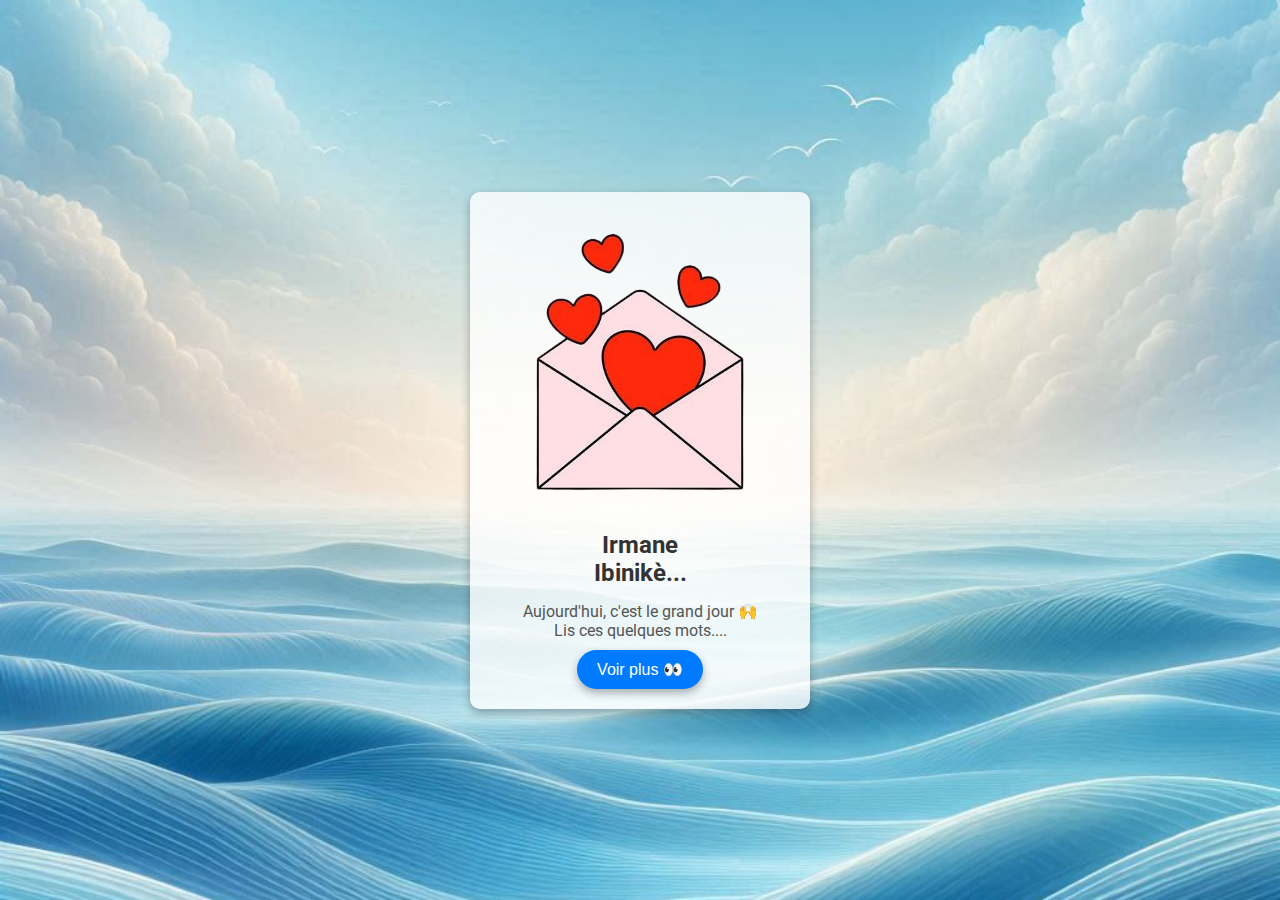
<file: index.html>
<!DOCTYPE html>
<html lang="fr">
<head>
    <meta charset="UTF-8">
    <meta name="viewport" content="width=device-width, initial-scale=1.0">
    <link rel="stylesheet" href="./suites/index.css">
    <title>Nikè</title>
</head>
<body>
    <section id="card">
        <img src="./suites/envelop2-removebg-preview (1).png" alt="Image d'une enveloppe">
        <h1>Irmane<br>Ibinikè...</h1>
        <p>Aujourd'hui, c'est le grand jour 🙌 <br> Lis ces quelques mots....</p>
        <button><a href="./suites/transition.html">Voir plus 👀</a></button>
    </section>
</body>
</html>
</file>
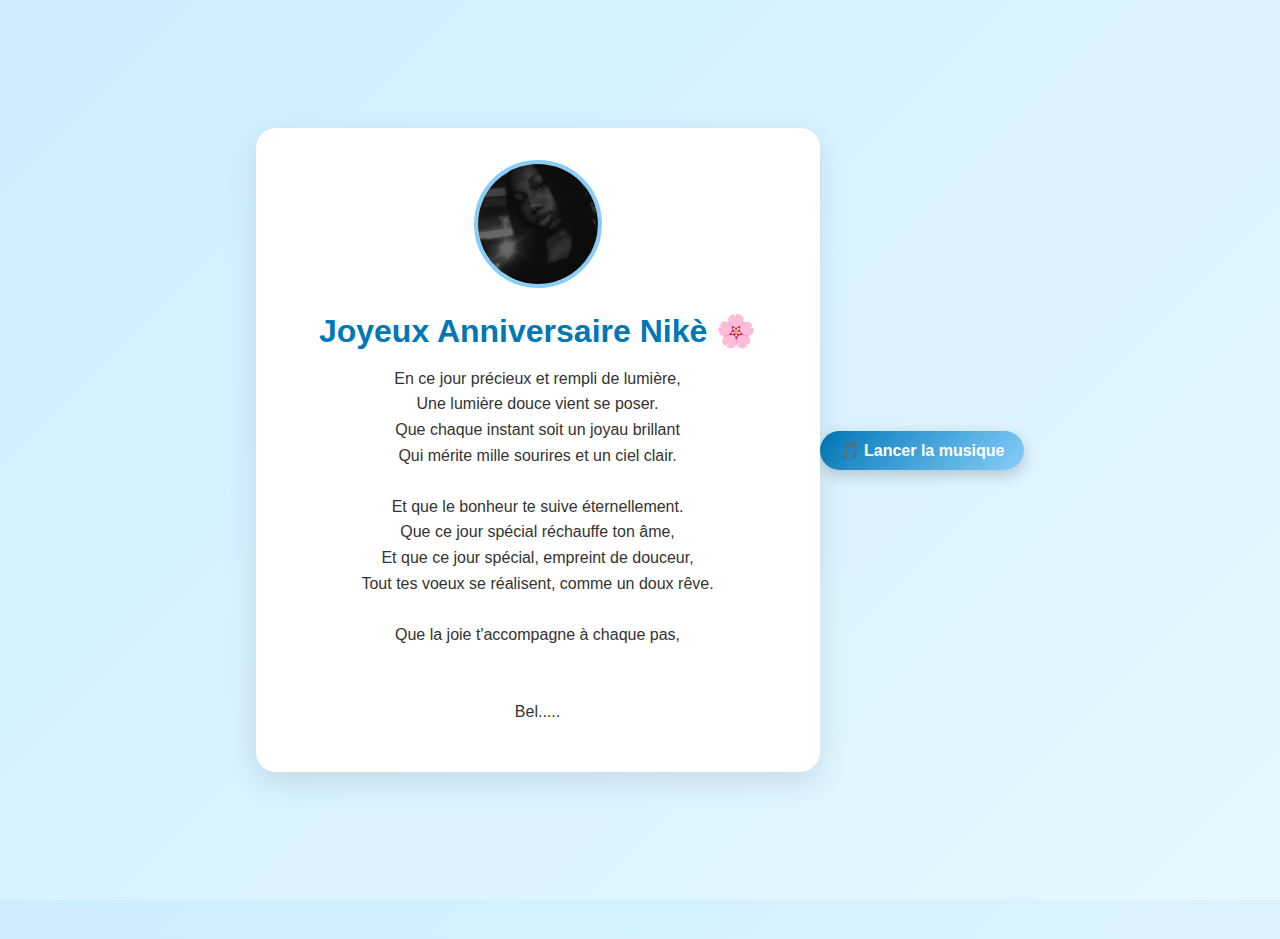
<file: suites/suite.html>
<!DOCTYPE html>
<html lang="fr">
<head>
  <meta charset="UTF-8">
  <meta name="viewport" content="width=device-width, initial-scale=1.0">
  <title>Joyeux Anniversaire 🌸</title>
  <style>
    body {
      margin: 0;
      height: 100vh;
      display: flex;
      justify-content: center;
      align-items: center;
      background: linear-gradient(135deg, #cceeff, #e6f7ff);
      font-family: 'Segoe UI', Tahoma, Geneva, Verdana, sans-serif;
      overflow: hidden;
    }

    .carte {
      background: white;
      padding: 2rem;
      border-radius: 20px;
      box-shadow: 0 10px 30px rgba(0,0,0,0.1);
      text-align: center;
      position: relative;
      max-width: 500px;
      width: 90%;
      z-index: 2;
    }

    .photo {
      width: 120px;
      height: 120px;
      border-radius: 50%;
      overflow: hidden;
      margin: 0 auto 1.5rem;
      border: 4px solid #87cefa;
    }

    .photo img {
      width: 100%;
      height: 100%;
      object-fit: cover;
    }

    h1 {
      font-size: 2rem;
      color: #0077b6;
      margin-bottom: 1rem;
    }

    p {
      font-size: 1rem;
      color: #333;
      line-height: 1.6;
    }

    .fleur {
      position: absolute;
      width: 50px;
      height: 50px;
      background: radial-gradient(circle at center, #87cefa, #0077b6);
      border-radius: 50%;
      animation: fleurir 6s infinite ease-in-out;
      opacity: 0;
      pointer-events: none;
    }

    @keyframes fleurir {
      0% { transform: scale(0); opacity: 0; }
      50% { transform: scale(1.2); opacity: 1; }
      100% { transform: scale(1); opacity: 0; }
    }

    @media (max-width: 600px) {
      .carte {
        padding: 1.2rem;
      }

      h1 {
        font-size: 1.6rem;
      }

      p {
        font-size: 0.95rem;
      }
    }
      .audio-button {
    background: linear-gradient(135deg, #0077b6, #87cefa);
    color: white;
    border: none;
    border-radius: 25px;
    padding: 10px 20px;
    font-size: 1rem;
    font-weight: bold;
    cursor: pointer;
    box-shadow: 0 5px 15px rgba(0, 0, 0, 0.2);
    transition: transform 0.2s, box-shadow 0.2s;
  }

  .audio-button:hover {
    transform: scale(1.1);
    box-shadow: 0 8px 20px rgba(0, 0, 0, 0.3);
  }

  .audio-button:active {
    transform: scale(1);
    box-shadow: 0 5px 15px rgba(0, 0, 0, 0.2);
  }
  </style>
</head>
<body>
  <div class="carte">
    <div class="photo">
      <img src="./WhatsApp Image 2025-04-13 à 11.28.28_2bb7f79e.jpg" alt="Photo de Nikè">
    </div>
    <h1>Joyeux Anniversaire Nikè 🌸</h1>
    <p>
      En ce jour précieux et rempli de lumière, <br>
      Une lumière douce vient se poser.<br>
      Que chaque instant soit un joyau brillant<br>
      Qui mérite mille sourires et un ciel clair.<br><br>
      Et que le bonheur te suive éternellement.<br>
      Que ce jour spécial réchauffe ton âme,<br>
      Et que ce jour spécial, empreint de douceur,<br>
      Tout tes voeux se réalisent, comme un doux rêve.<br><br>
      Que la joie t'accompagne à chaque pas,<br>
      <br><br>
      Bel.....
    </p>
  </div>

  <button id="playAudio" class="audio-button">🎵 Lancer la musique</button>

  <script>
    function creerFleurs(nb) {
      for (let i = 0; i < nb; i++) {
        const fleur = document.createElement('div');
        fleur.classList.add('fleur');
        fleur.style.top = Math.random() * 100 + 'vh';
        fleur.style.left = Math.random() * 100 + 'vw';
        fleur.style.animationDelay = (Math.random() * 5) + 's';
        const size = 30 + Math.random() * 30;
        fleur.style.width = fleur.style.height = size + 'px';

        // Supprimer la fleur après animation
        setTimeout(() => {
          fleur.remove();
        }, 6000);

        document.body.appendChild(fleur);
      }

      // Recrée des fleurs régulièrement
      setTimeout(() => creerFleurs(nb), 7000);
    }

    creerFleurs(25);
    document.getElementById('playAudio').addEventListener('click', () => {
    const audio = document.querySelector('audio');
    audio.play().then(() => {
      console.log('Lecture audio démarrée');
    }).catch(error => {
      console.log('Erreur lors de la lecture audio :', error);
    });
  });  
    
  </script>
</body>
</html>
</file>
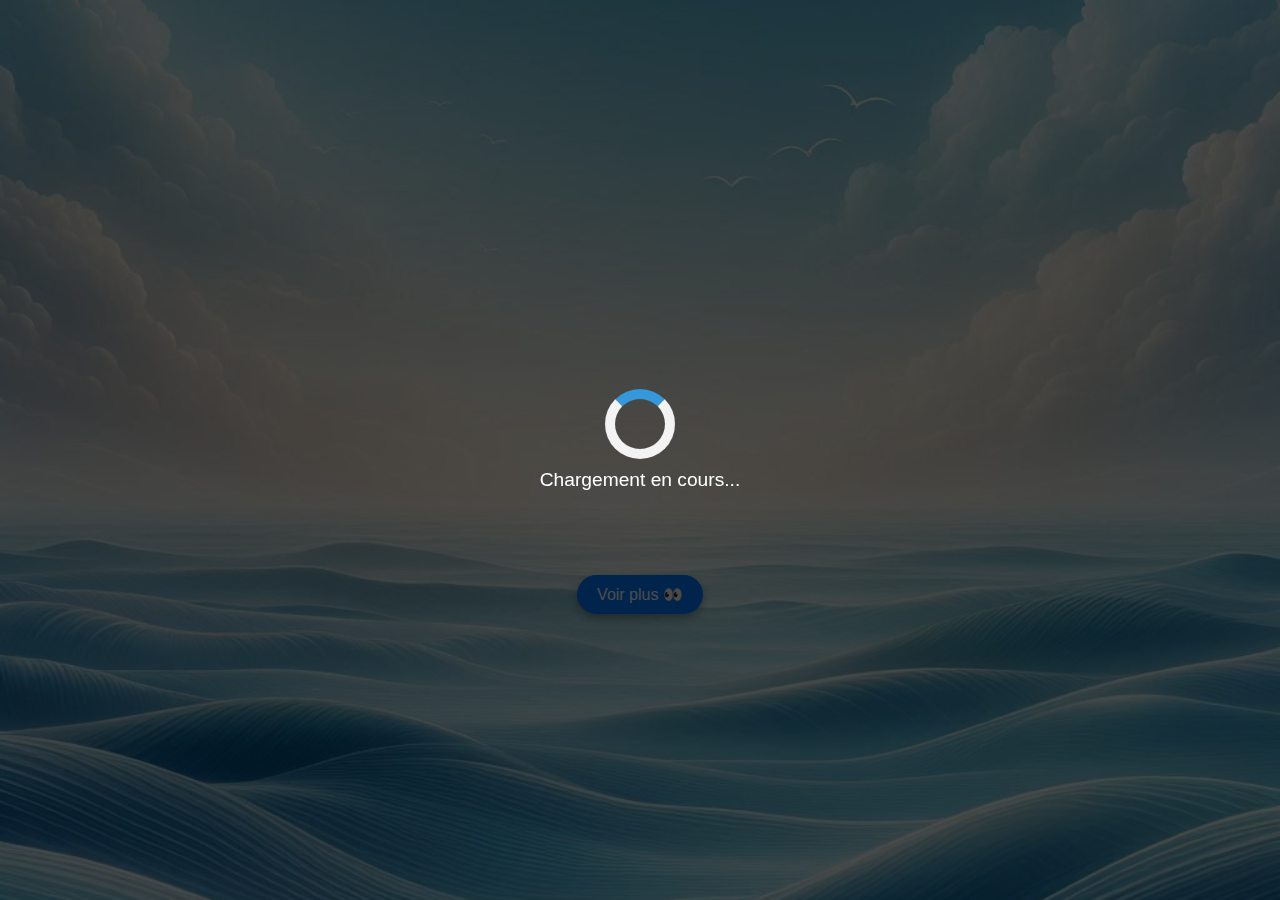
<file: suites/transition.html>
<!DOCTYPE html>
<html lang="fr">
<head>
    <meta charset="UTF-8">
    <meta name="viewport" content="width=device-width, initial-scale=1.0">
    <link rel="stylesheet" href="./transition.css">
    <title>Magni</title>
</head>
<body>
    <div id="loading-screen">
        <div class="loader"></div>
        <p>Chargement en cours...</p>
    </div>
    <br><br><br><br><br><br><br><br>
    <br><br><br><br><br><br><br><br>
    <section id="card">
        <button><a href="./suite.html">Voir plus 👀</a></button>
    </section>
        
    

    <script src="./transition.js"></script>
</body>
</html>
</file>
<file: suites/index.css>
@import url(https://fonts.googleapis.com/css2?family=Roboto:wght@400;700&display=swap);
body {
    background-image: url('./Un\ joli\ arrière-plan\ avec\ des\ nuances\ de\ bleu.png'); /* Remplace avec le bon chemin */
    background-size: cover;
    background-position: center;
    background-repeat: no-repeat;
  }
  
@keyframes gradient {
    0% {
         background-position: 0% 50%; 
        }
    50% {
         background-position: 100% 50%; 
        }
    100% {
         background-position: 0% 50%; 
        }
}
html {
    font-family: 'Roboto', sans-serif;
    display: flex;
    justify-content: center;
    align-items: center;
    height: 100vh;
}

#card {
    text-align: center;
    background-color: rgba(255, 255, 255, 0.8); /* Fond légèrement transparent */
    padding: 20px;
    border-radius: 10px;
    box-shadow: 0px 4px 10px rgba(0, 0, 0, 0.3);
    width: 300px;
    text-align: center;
}

#card img {
    max-width: 100%;
    border-radius: 10px;
    background: none;
}

#card h1 {
    color: #333;
    font-size: 24px;
    margin: 15px 0;
}

#card p {
    color: #555;
    font-size: 16px;
    margin: 10px 0;
}

#card button {
    background-color: #007BFF; /* Bleu éclatant */
    color: white;
    padding: 10px 20px;
    font-size: 16px;
    border: none;
    border-radius: 30px;
    cursor: pointer;
    box-shadow: 0px 4px 8px rgba(0, 0, 0, 0.3);
    transition: background 0.3s ease;
    animation: heartbeat 1s ease-in-out infinite;
}

@keyframes heartbeat {
    0% {
        transform: scale(1);
    }
    25% {
        transform: scale(1.1);
    }
    50% {
        transform: scale(1);
    }
    75% {
        transform: scale(1.1);
    }
    100% {
        transform: scale(1);
    }
}

#card button:active {
    box-shadow: 
        inset 4px 4px 15px rgb(229, 129, 129),
        inset -2px -2px 15px rgb(249, 106, 106);
}

#card button:focus {
    outline: none;
}

#card button:disabled {
    background-color: #ccc;
    cursor: not-allowed;
    box-shadow: none;
}

#card button:disabled:hover {
    background-color: #ccc;
}

#card button a {
    color: white;
    text-decoration: none;
}

#card button:hover {
    background-color: #0056b3;
}


/* Responsive Menu 👇 */
@media screen and (max-width: 480px) {
    html, body {
        height: auto;
        flex-direction: column;
        padding: 20px;
    }

    #card {
        margin-top: 150px;
        width: 100%;
        max-width: 100%;
        padding: 15px;
        box-sizing: border-box;
        border-radius: 8px;
    }

    #card h1 {
        font-size: 20px;
    }

    #card p {
        font-size: 14px;
    }

    #card button {
        width: 100%;
        max-width: 100%;
        height: 45px;
        font-size: 14px;
    }
}
/* Fin du code */
</file>
<file: suites/transition.css>
/* Page de transition */
#loading-screen {
    display: flex;
    justify-content: center;
    align-items: center;
    position: fixed;
    top: 0;
    left: 0;
    width: 100vw;
    height: 100vh;
    background: rgba(0, 0, 0, 0.7);
    z-index: 9999;  /* Met le loader au-dessus de tout */
    flex-direction: column;
}

.loader {
    border: 10px solid #f3f3f3;  /* Couleur du cercle */
    border-top: 10px solid #3498db; /* Couleur de l'animation */
    border-radius: 50%;
    width: 50px;
    height: 50px;
    animation: spin 2s linear infinite;  /* Animation de rotation */
}

/* Animation de rotation */
@keyframes spin {
    0% { transform: rotate(0deg); }
    100% { transform: rotate(360deg); }
}

/* Texte de chargement */
#loading-screen p {
    color: #fff;
    font-size: 1.2em;
    margin-top: 10px;
}

/* Contenu principal caché au début */
.main-content {
    display: none;
}

/* Transition pour faire apparaître la page principale */
.fade-in {
    animation: fadeIn 1s ease-in-out forwards;
}

/* Animation de fade-in */
@keyframes fadeIn {
    0% { opacity: 0; }
    100% { opacity: 1; }
}
body {
    background-image: url('./Un\ joli\ arrière-plan\ avec\ des\ nuances\ de\ bleu.png'); /* Remplace avec le bon chemin */
    background-size: cover;
    background-position: center;
    background-repeat: no-repeat;
  }
  
@keyframes gradient {
    0% {
         background-position: 0% 50%; 
        }
    50% {
         background-position: 100% 50%; 
        }
    100% {
         background-position: 0% 50%; 
        }
}
html {
    font-family: 'Roboto', sans-serif;
    display: flex;
    justify-content: center;
    align-items: center;
    height: 100vh;
}
#card {
    text-align: center;
    background: none;
    padding: 20px;
    max-width: 400px;
    
}
#card button {
    background-color: #007BFF; /* Bleu éclatant */
    color: white;
    padding: 10px 20px;
    font-size: 16px;
    border: none;
    border-radius: 30px;
    cursor: pointer;
    box-shadow: 0px 4px 8px rgba(0, 0, 0, 0.3);
    transition: background 0.3s ease;
    animation: heartbeat 1s ease-in-out infinite;
}

@keyframes heartbeat {
    0% {
        transform: scale(1);
    }
    25% {
        transform: scale(1.1);
    }
    50% {
        transform: scale(1);
    }
    75% {
        transform: scale(1.1);
    }
    100% {
        transform: scale(1);
    }
}

#card button:active {
    box-shadow: 
        inset 4px 4px 15px rgb(229, 129, 129),
        inset -2px -2px 15px rgb(249, 106, 106);
}

#card button:focus {
    outline: none;
}

#card button:disabled {
    background-color: #ccc;
    cursor: not-allowed;
    box-shadow: none;
}

#card button:disabled:hover {
    background-color: #ccc;
}

#card button a {
    color: white;
    text-decoration: none;
}

#card button:hover {
    background-color: #0056b3;
}
</file>
